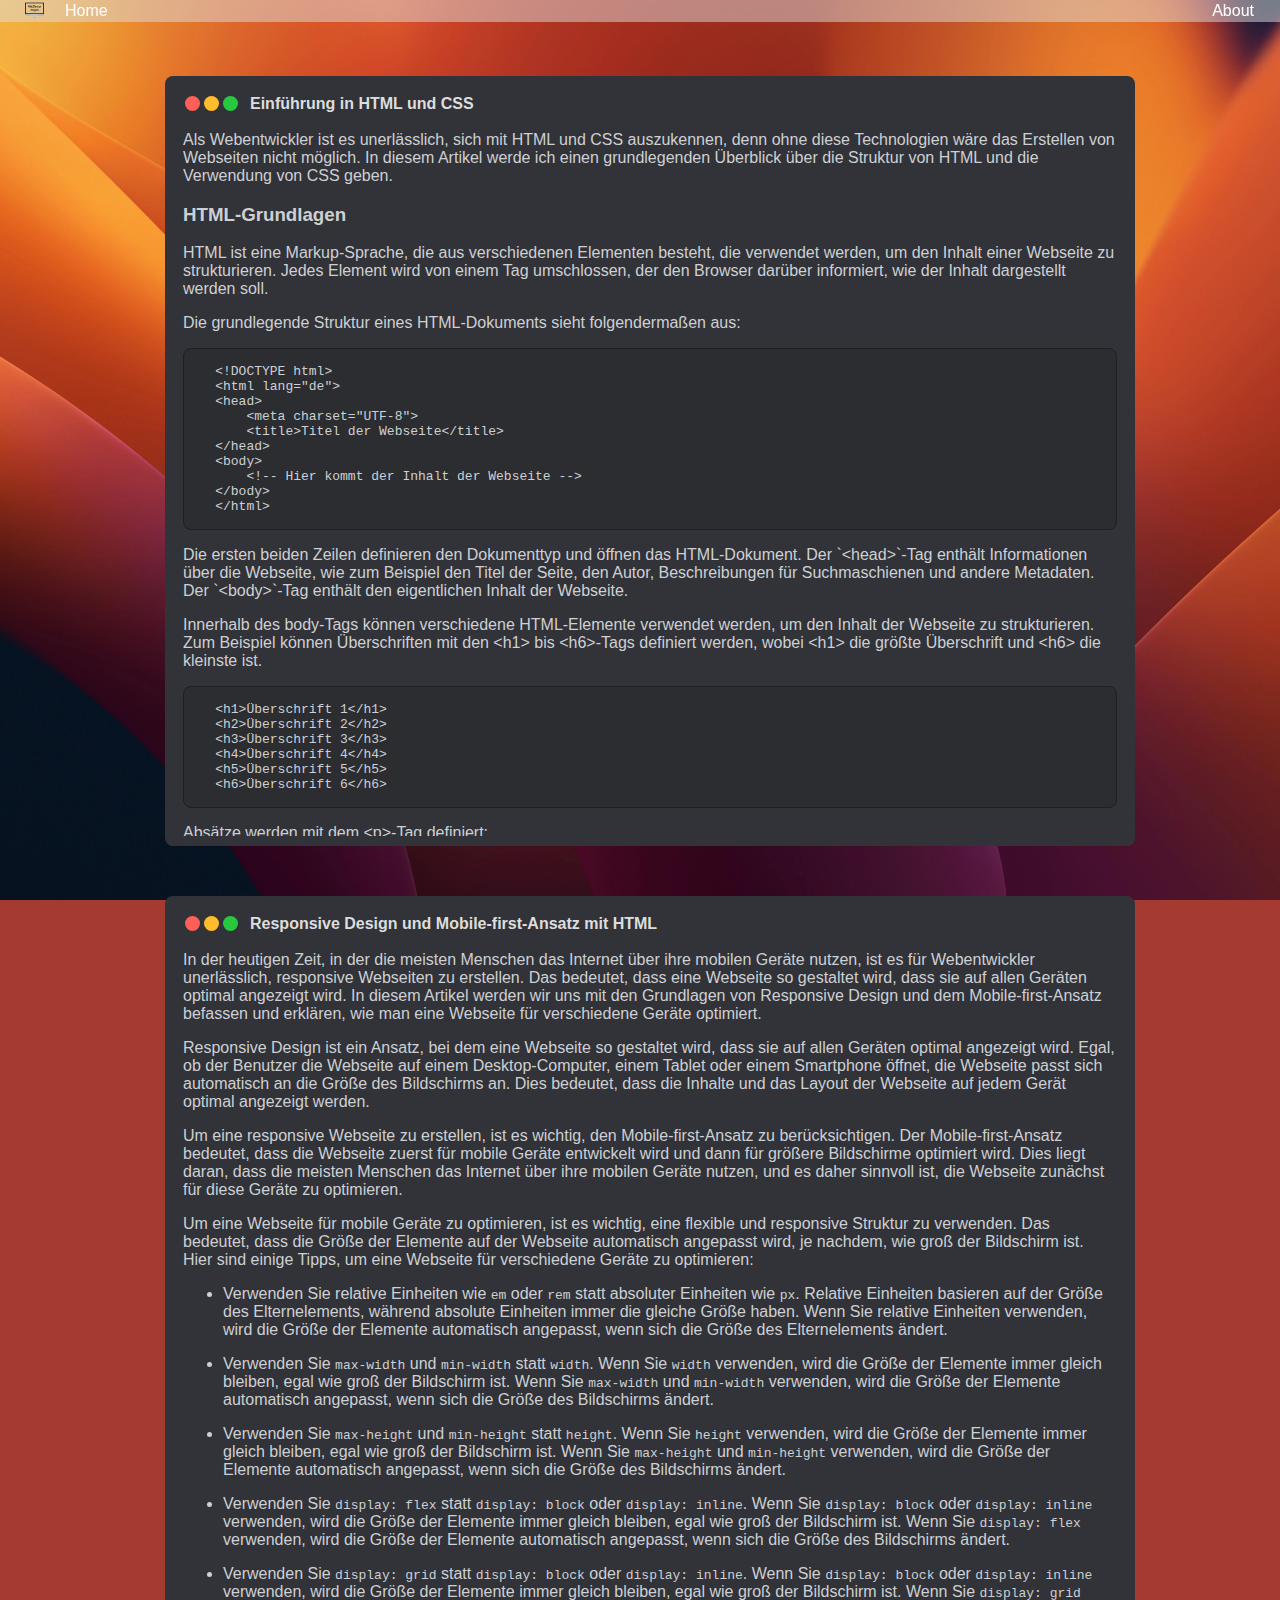
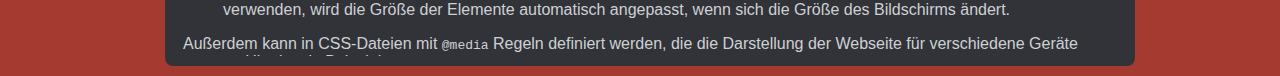
<file: index.html>
<!DOCTYPE html>
<html lang="de">
<head>
    <meta charset="UTF-8">
    <title>WebDesign Insights - Home</title>
    <link rel="stylesheet" href="css/main.css">
    <link rel="stylesheet" href="css/box.css">
    <link rel="icon" type="image/webp" href="images/logo.webp">
</head>
<body>
<iframe src="iframes/screen-size-error.html" id="screen-size-error"></iframe>
<iframe src="iframes/menu.html" id="menu"></iframe>
<div id="recent-blogs" class="blog-width">
    <div class="box" id="einfuehrung-in-html-und-css">
        <div class="box-header">
            <iframe src="iframes/box-header/animated-box-header-part1.html"></iframe>
            <a href="blogs/einfuehrung-in-html-und-css.html">
                <div class="programm-icon green small">
                    <span class="triangle"></span>
                    <span class="triangle"></span>
                </div>
            </a>
            <h6 class="box-title">Einführung in HTML und CSS</h6>
        </div>
        <iframe class="blog-post" src="iframes/blogs/einfuehrung.html"></iframe>
    </div>
    <div class="box" id="responsive-design-und-mobile-first-ansatz-mit-html">
        <div class="box-header">
            <iframe src="iframes/box-header/animated-box-header-part1.html"></iframe>
            <a href="blogs/responsive-design-und-mobile-first-ansatz-mit-html.html">
                <div class="programm-icon green small">
                    <span class="triangle"></span>
                    <span class="triangle"></span>
                </div>
            </a>
            <h6 class="box-title">Responsive Design und Mobile-first-Ansatz mit HTML</h6>
        </div>
        <iframe class="blog-post" src="iframes/blogs/responsive.html"></iframe>
    </div>
</div>
</body>
</html>
</file>
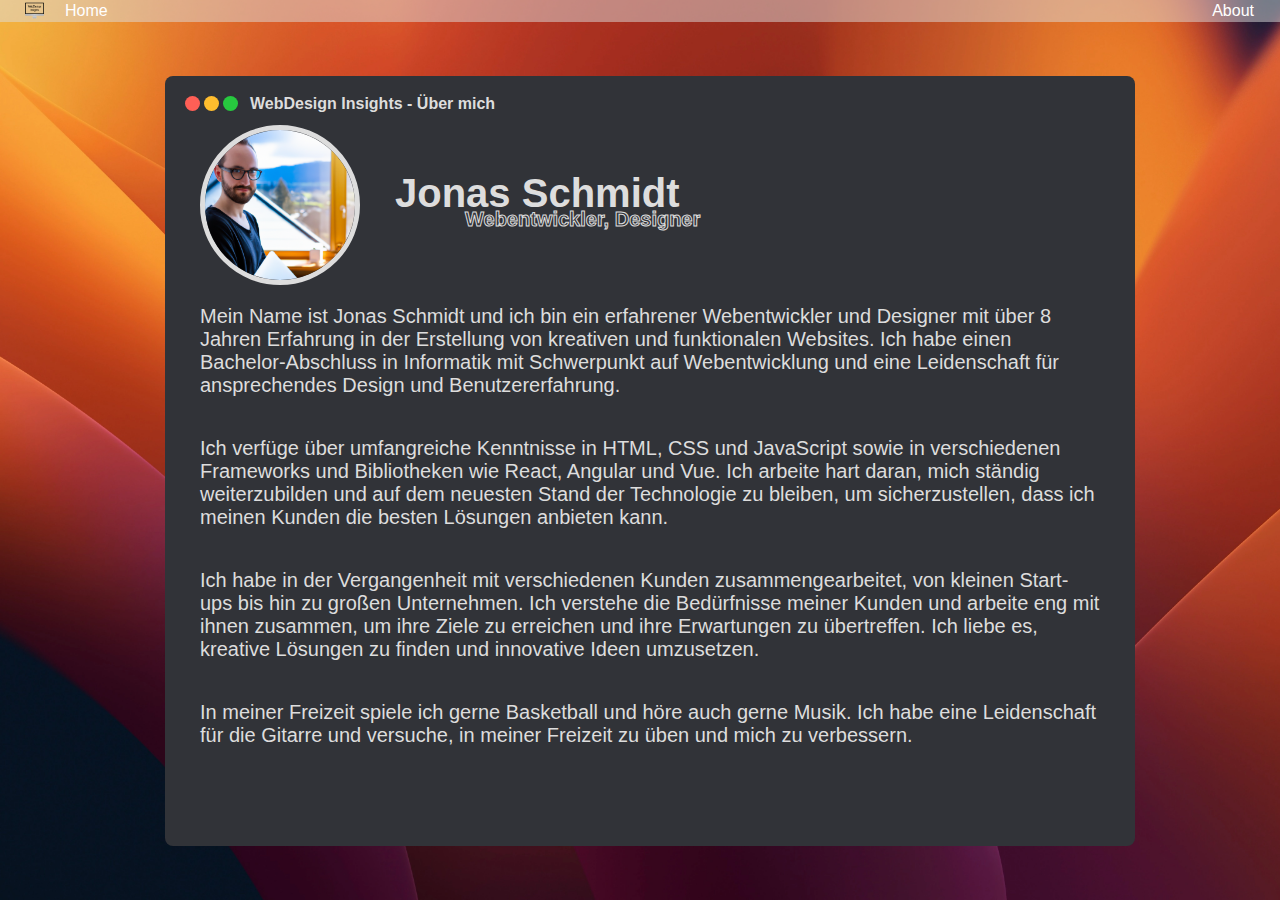
<file: about.html>
<!DOCTYPE html>
<html lang="de">
<head>
    <meta charset="UTF-8">
    <title>WebDesign Insights - About</title>
    <link rel="stylesheet" href="css/main.css">
    <link rel="stylesheet" href="css/menu.css">
    <link rel="stylesheet" href="css/box.css">
    <link rel="stylesheet" href="css/about.css">
</head>
<body>
<iframe src="iframes/screen-size-error.html" id="screen-size-error"></iframe>
<iframe src="iframes/menu.html" id="menu"></iframe>
<div id="content" class="blog-width">
    <div class="box">
        <div class="box-header">
            <iframe src="iframes/box-header/static-box-header.html"></iframe>
            <h6 class="box-title">WebDesign Insights - Über mich</h6>
        </div>
        <img src="images/face-icon.webp" alt="Jonas Schmidt Bild">
        <h3>Jonas Schmidt</h3>
        <h4>Webentwickler, Designer</h4>
        <p>
            Mein Name ist Jonas Schmidt und ich bin ein erfahrener Webentwickler und Designer mit über 8 Jahren
            Erfahrung in der Erstellung von kreativen und funktionalen Websites. Ich habe einen Bachelor-Abschluss in
            Informatik mit Schwerpunkt auf Webentwicklung und eine Leidenschaft für ansprechendes Design und
            Benutzererfahrung.
        </p>
        <p>
            Ich verfüge über umfangreiche Kenntnisse in HTML, CSS und JavaScript sowie in verschiedenen Frameworks und
            Bibliotheken wie React, Angular und Vue. Ich arbeite hart daran, mich ständig weiterzubilden und auf dem
            neuesten Stand der Technologie zu bleiben, um sicherzustellen, dass ich meinen Kunden die besten Lösungen
            anbieten kann.
        </p>
        <p>
            Ich habe in der Vergangenheit mit verschiedenen Kunden zusammengearbeitet, von kleinen Start-ups bis hin zu
            großen Unternehmen. Ich verstehe die Bedürfnisse meiner Kunden und arbeite eng mit ihnen zusammen, um ihre
            Ziele zu erreichen und ihre Erwartungen zu übertreffen. Ich liebe es, kreative Lösungen zu finden und
            innovative Ideen umzusetzen.
        </p>
        <p>
            In meiner Freizeit spiele ich gerne Basketball und höre auch gerne Musik. Ich habe eine Leidenschaft für die
            Gitarre und versuche, in meiner Freizeit zu üben und mich zu verbessern.
        </p>
    </div>
</div>
</body>
</html>
</file>
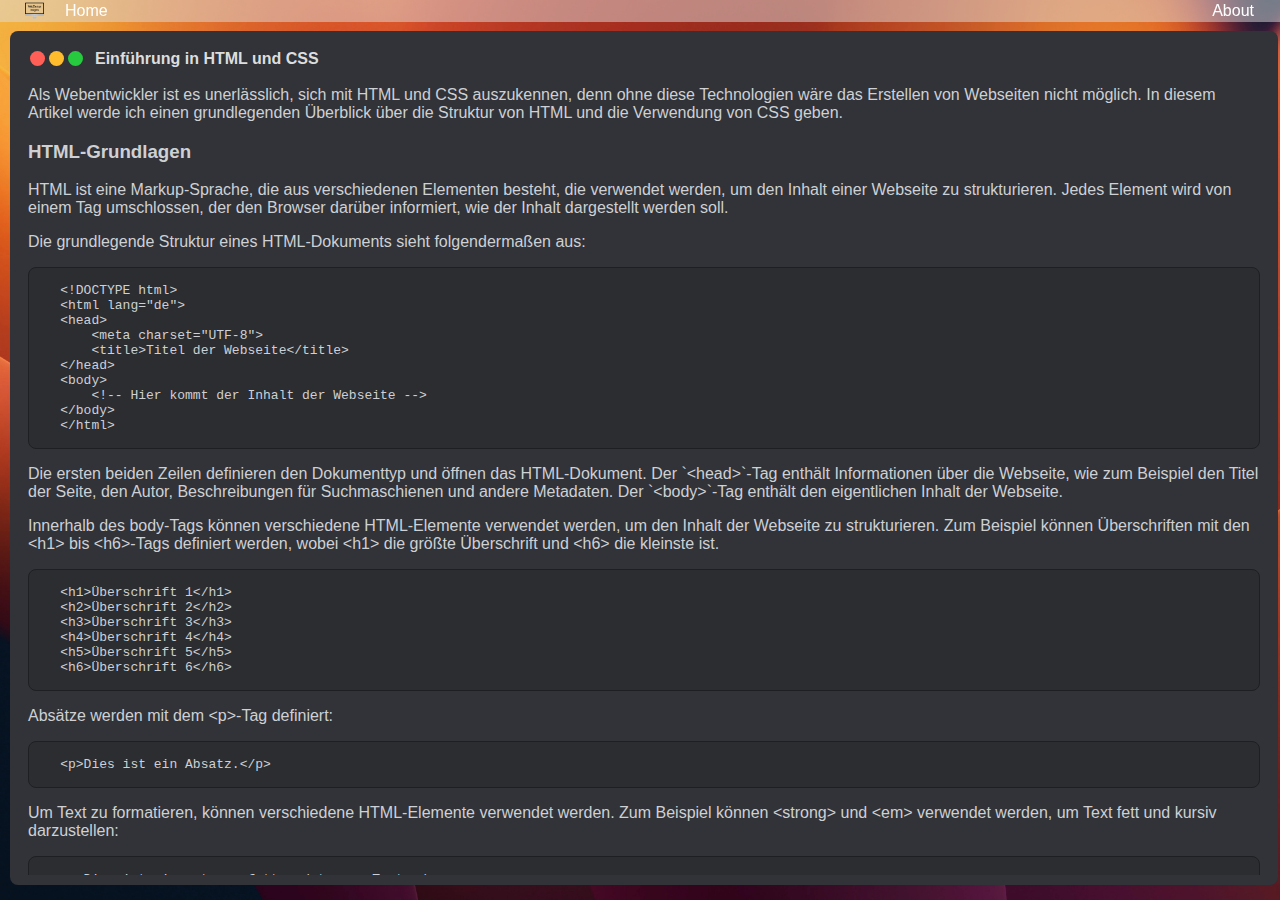
<file: blogs/einfuehrung-in-html-und-css.html>
<!DOCTYPE html>
<html lang="de">
<head>
    <meta charset="UTF-8">
    <title>WebDesign Insights - Einführung in HTML und CSS</title>
    <link rel="stylesheet" href="../css/main.css">
    <link rel="stylesheet" href="../css/box.css">
    <link rel="icon" type="image/webp" href="../images/logo.webp">
</head>
<body>
<iframe src="../iframes/screen-size-error.html" id="screen-size-error"></iframe>
<iframe src="../iframes/menu.html" id="menu"></iframe>
<div class="full-width">
    <div class="box">
        <div class="box-header">
            <iframe src="../iframes/box-header/animated-box-header-part1.html"></iframe>
            <a href="../index.html#einfuehrung-in-html-und-css">
                <div class="programm-icon green big">
                    <span class="triangle"></span>
                    <span class="triangle"></span>
                </div>
            </a>
            <h6 class="box-title">Einführung in HTML und CSS</h6>
        </div>
        <iframe class="blog-post" src="../iframes/blogs/einfuehrung.html"></iframe>
    </div>
</div>
</body>
</html>
</file>
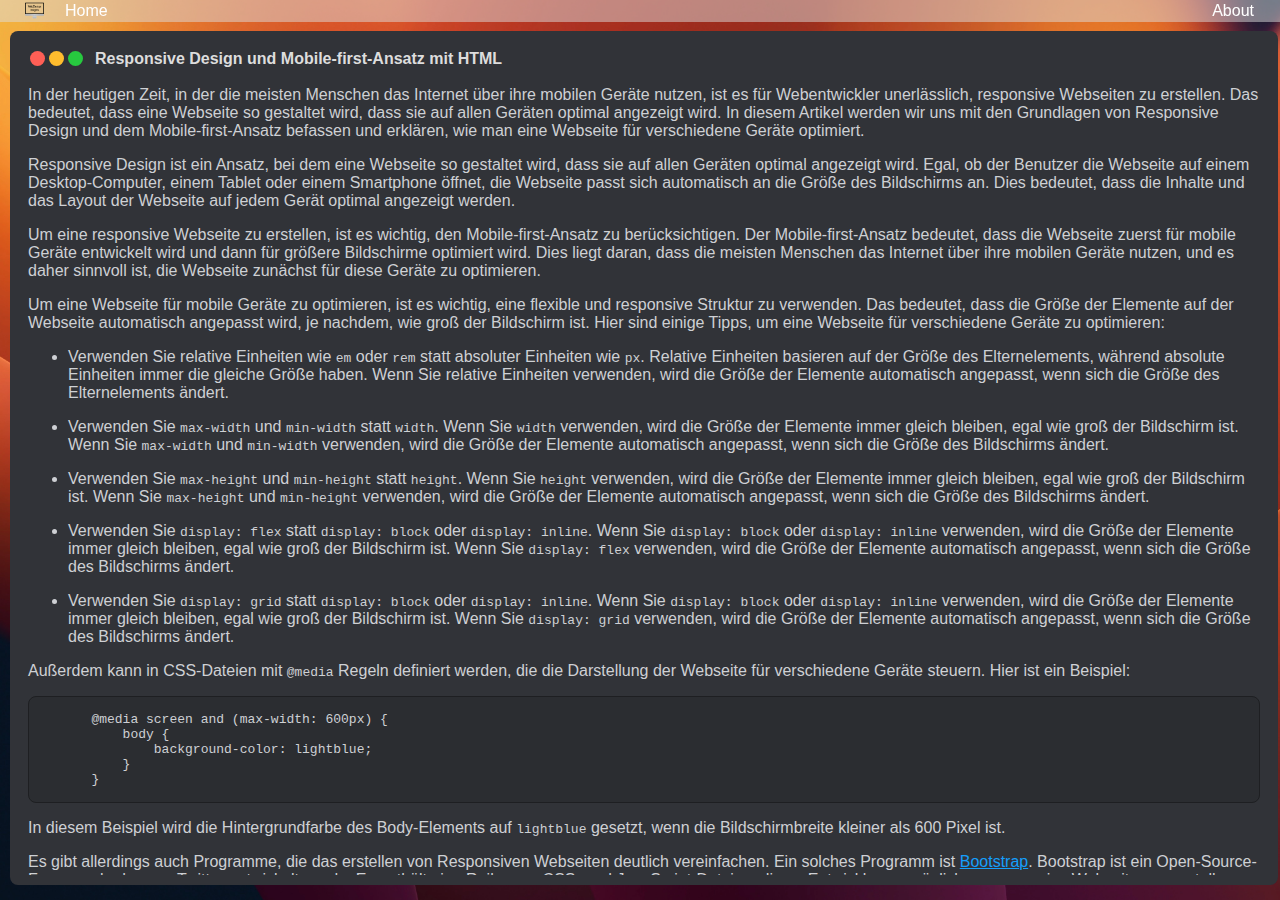
<file: blogs/responsive-design-und-mobile-first-ansatz-mit-html.html>
<!DOCTYPE html>
<html lang="de">
<head>
  <meta charset="UTF-8">
  <title>WebDesign Insights - Responsive Design und Mobile-first-Ansatz mit HTML</title>
  <link rel="stylesheet" href="../css/main.css">
  <link rel="stylesheet" href="../css/box.css">
  <link rel="icon" type="image/webp" href="../images/logo.webp">
</head>
<body>
<iframe src="../iframes/screen-size-error.html" id="screen-size-error"></iframe>
<iframe src="../iframes/menu.html" id="menu"></iframe>
<div class="full-width">
  <div class="box">
    <div class="box-header">
      <iframe src="../iframes/box-header/animated-box-header-part1.html"></iframe>
      <a href="../index.html#responsive-design-und-mobile-first-ansatz-mit-html">
        <div class="programm-icon green big">
          <span class="triangle"></span>
          <span class="triangle"></span>
        </div>
      </a>
      <h6 class="box-title">Responsive Design und Mobile-first-Ansatz mit HTML</h6>
    </div>
    <iframe class="blog-post" src="../iframes/blogs/responsive.html"></iframe>
  </div>
</div>
</body>
</html>
</file>
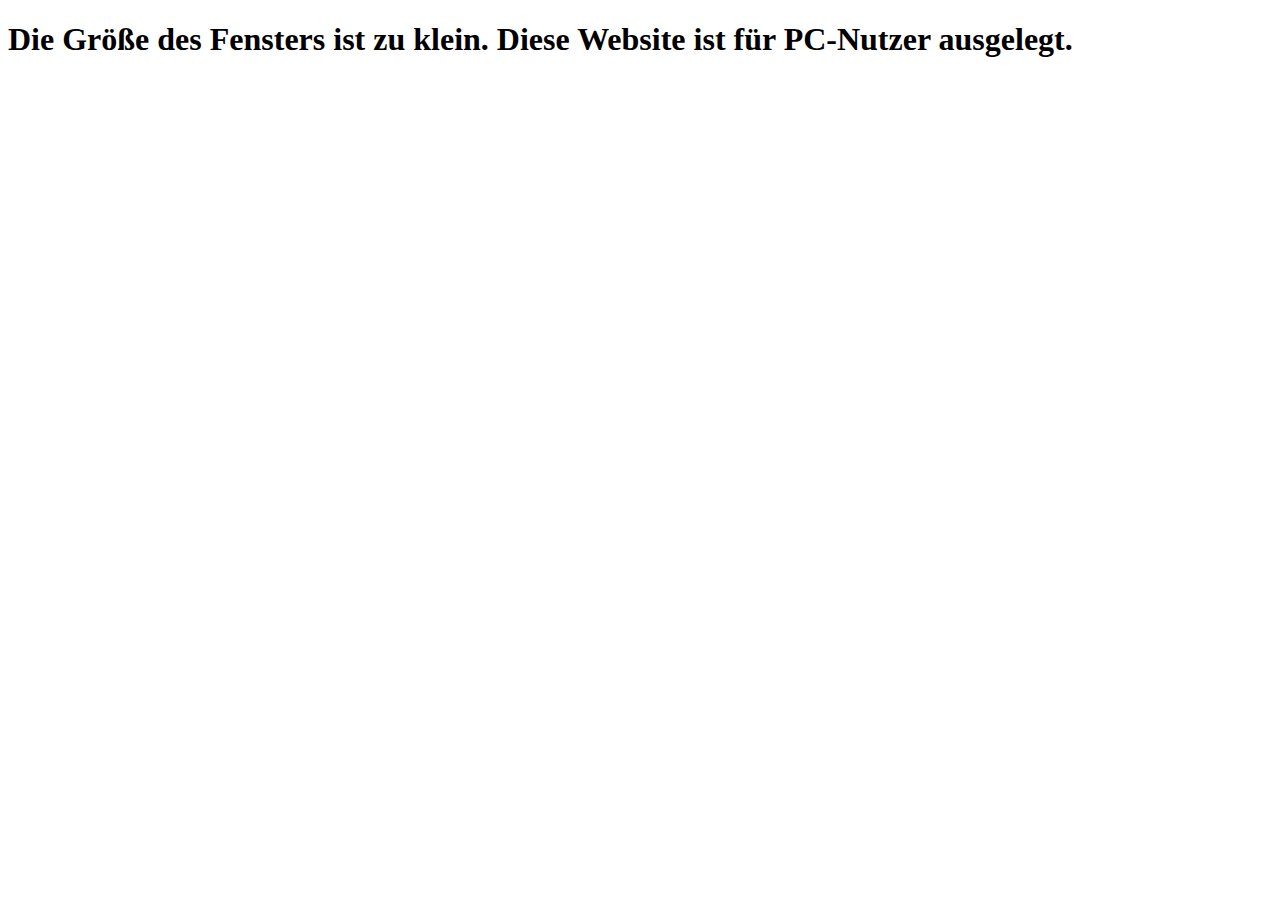
<file: iframes/screen-size-error.html>
<!DOCTYPE html>
<html lang="de">
<head>
    <meta charset="UTF-8">
    <title>WebDesign Insights - Screen Size is too small</title>
</head>
<body>
<h1>Die Größe des Fensters ist zu klein. Diese Website ist für PC-Nutzer ausgelegt.</h1>
</body>
</html>
</file>
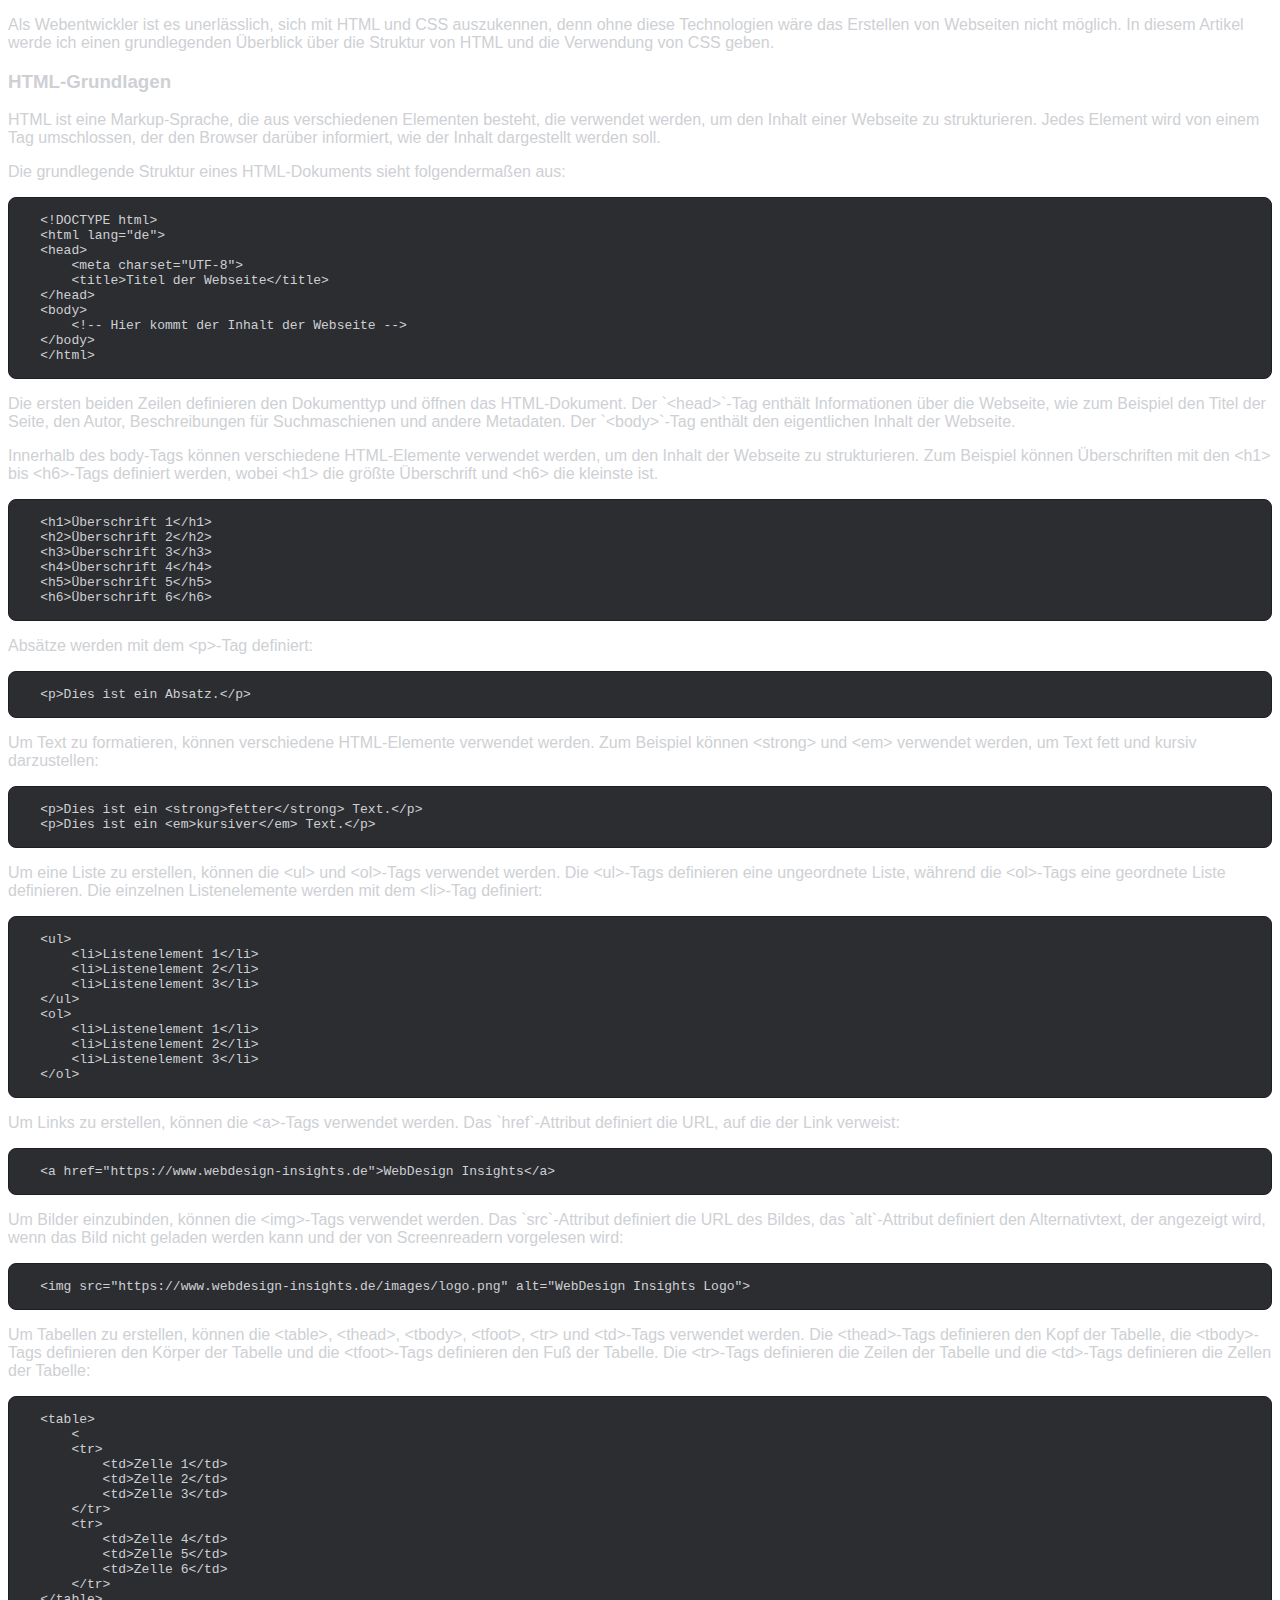
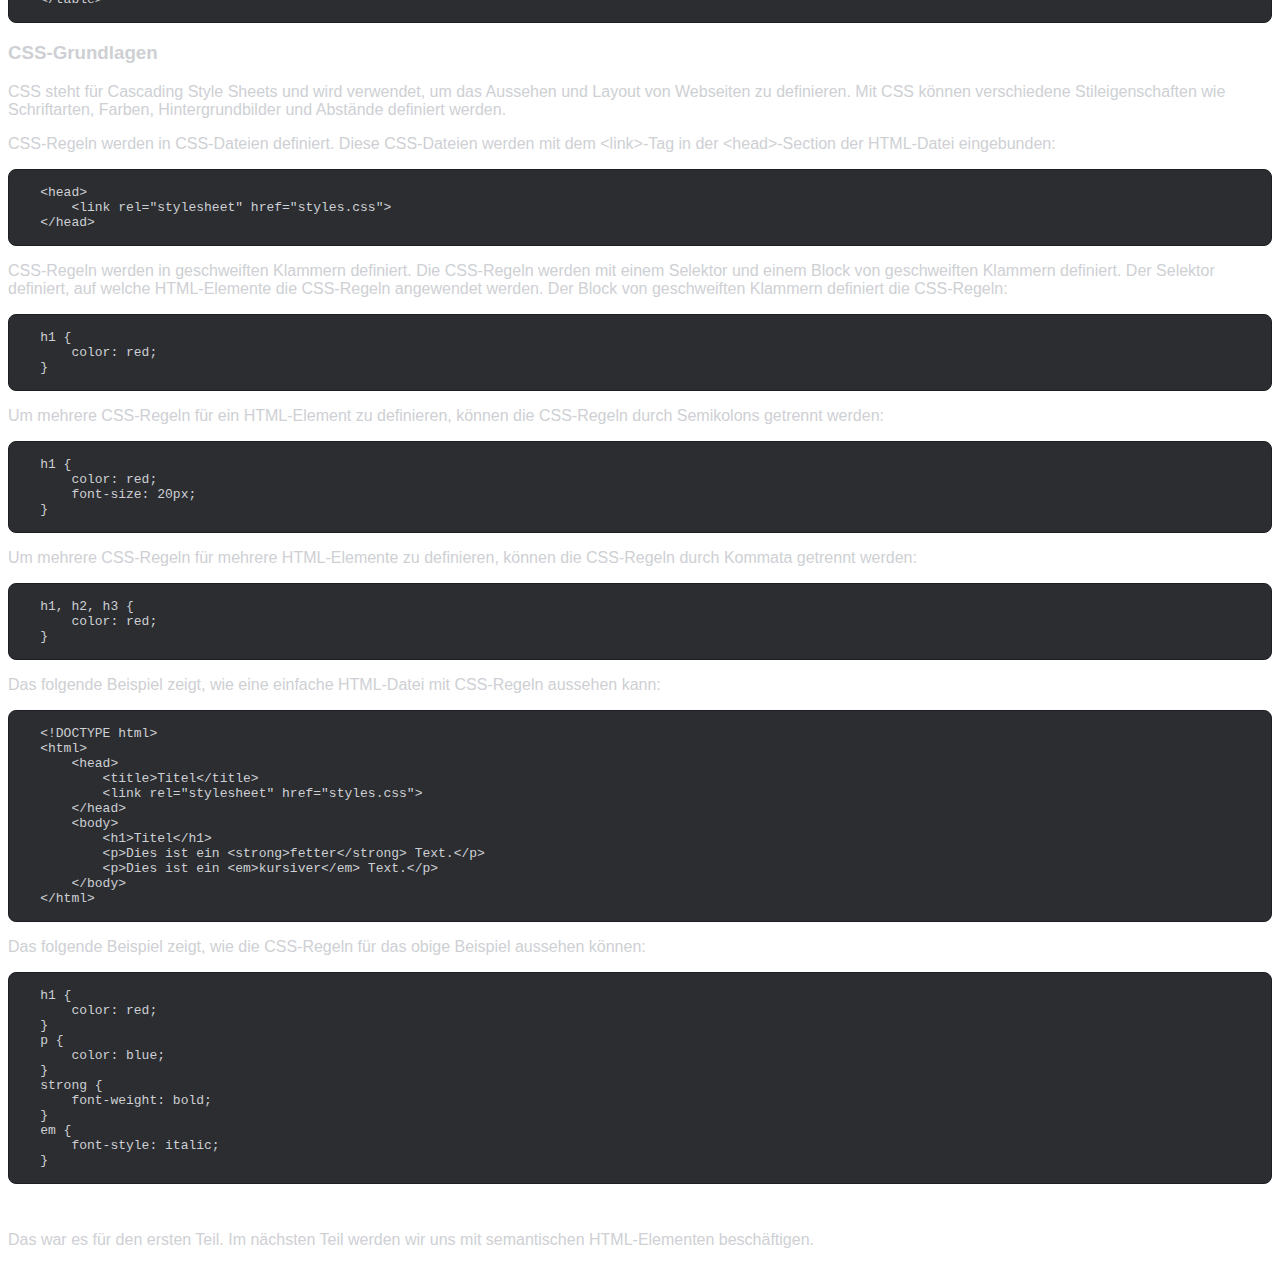
<file: iframes/blogs/einfuehrung.html>
<!DOCTYPE html>
<html lang="de">
<head>
    <meta charset="UTF-8">
    <title>WebDesign Insights - Einführung in HTML und CSS</title>
    <link rel="stylesheet" href="../../css/blogs.css">
    <base target="_parent">
</head>
<body>
<p>
    Als Webentwickler ist es unerlässlich, sich mit HTML und CSS auszukennen, denn ohne diese Technologien wäre das
    Erstellen von Webseiten nicht möglich. In diesem Artikel werde ich einen grundlegenden Überblick über die Struktur
    von HTML und die Verwendung von CSS geben.
</p>
<h3>HTML-Grundlagen</h3>
<p>
    HTML ist eine Markup-Sprache, die aus verschiedenen Elementen besteht, die verwendet werden, um den Inhalt einer
    Webseite zu strukturieren. Jedes Element wird von einem Tag umschlossen, der den Browser darüber informiert, wie der
    Inhalt dargestellt werden soll.
</p>
<p>
    Die grundlegende Struktur eines HTML-Dokuments sieht folgendermaßen aus:
</p>
<pre>
  <code>
    &lt;!DOCTYPE html&gt;
    &lt;html lang="de"&gt;
    &lt;head&gt;
        &lt;meta charset="UTF-8"&gt;
        &lt;title&gt;Titel der Webseite&lt;/title&gt;
    &lt;/head&gt;
    &lt;body&gt;
        &lt;!-- Hier kommt der Inhalt der Webseite --&gt;
    &lt;/body&gt;
    &lt;/html&gt;
  </code>
</pre>
<p>
    Die ersten beiden Zeilen definieren den Dokumenttyp und öffnen das HTML-Dokument. Der `&lt;head&gt;`-Tag enthält
    Informationen über die Webseite, wie zum Beispiel den Titel der Seite, den Autor, Beschreibungen
    für Suchmaschienen und andere Metadaten. Der `&lt;body&gt;`-Tag enthält den eigentlichen Inhalt der Webseite.
</p>
<p>
    Innerhalb des
    body-Tags können verschiedene HTML-Elemente verwendet werden, um den Inhalt der Webseite zu strukturieren. Zum
    Beispiel können Überschriften mit den
    &lt;h1&gt; bis
    &lt;h6&gt;-Tags definiert werden, wobei
    &lt;h1&gt; die größte Überschrift und
    &lt;h6&gt; die kleinste ist.
</p>
<pre>
  <code>
    &lt;h1&gt;Überschrift 1&lt;/h1&gt;
    &lt;h2&gt;Überschrift 2&lt;/h2&gt;
    &lt;h3&gt;Überschrift 3&lt;/h3&gt;
    &lt;h4&gt;Überschrift 4&lt;/h4&gt;
    &lt;h5&gt;Überschrift 5&lt;/h5&gt;
    &lt;h6&gt;Überschrift 6&lt;/h6&gt;
  </code>
</pre>
<p>
    Absätze werden mit dem
    &lt;p&gt;-Tag definiert:
</p>
<pre>
  <code>
    &lt;p&gt;Dies ist ein Absatz.&lt;/p&gt;
  </code>
</pre>
<p>
    Um Text zu formatieren, können verschiedene HTML-Elemente verwendet werden. Zum Beispiel können
    &lt;strong&gt; und
    &lt;em&gt; verwendet werden, um Text fett und kursiv darzustellen:
</p>
<pre>
  <code>
    &lt;p&gt;Dies ist ein &lt;strong&gt;fetter&lt;/strong&gt; Text.&lt;/p&gt;
    &lt;p&gt;Dies ist ein &lt;em&gt;kursiver&lt;/em&gt; Text.&lt;/p&gt;
  </code>
</pre>
<p>
    Um eine Liste zu erstellen, können die
    &lt;ul&gt; und
    &lt;ol&gt;-Tags verwendet werden. Die
    &lt;ul&gt;-Tags definieren eine ungeordnete Liste, während die
    &lt;ol&gt;-Tags eine geordnete Liste definieren. Die einzelnen Listenelemente werden mit dem
    &lt;li&gt;-Tag definiert:
</p>
<pre>
  <code>
    &lt;ul&gt;
        &lt;li&gt;Listenelement 1&lt;/li&gt;
        &lt;li&gt;Listenelement 2&lt;/li&gt;
        &lt;li&gt;Listenelement 3&lt;/li&gt;
    &lt;/ul&gt;
    &lt;ol&gt;
        &lt;li&gt;Listenelement 1&lt;/li&gt;
        &lt;li&gt;Listenelement 2&lt;/li&gt;
        &lt;li&gt;Listenelement 3&lt;/li&gt;
    &lt;/ol&gt;
  </code>
</pre>
<p>
    Um Links zu erstellen, können die
    &lt;a&gt;-Tags verwendet werden. Das `href`-Attribut definiert die URL, auf die der Link verweist:
</p>
<pre>
  <code>
    &lt;a href="https://www.webdesign-insights.de"&gt;WebDesign Insights&lt;/a&gt;
  </code>
</pre>
<p>
    Um Bilder einzubinden, können die
    &lt;img&gt;-Tags verwendet werden. Das `src`-Attribut definiert die URL des Bildes, das `alt`-Attribut definiert
    den Alternativtext, der angezeigt wird, wenn das Bild nicht geladen werden kann und der von Screenreadern vorgelesen
    wird:
</p>
<pre>
  <code>
    &lt;img src="https://www.webdesign-insights.de/images/logo.png" alt="WebDesign Insights Logo"&gt;
  </code>
</pre>
<p>
    Um Tabellen zu erstellen, können die
    &lt;table&gt;, &lt;thead&gt;, &lt;tbody&gt;, &lt;tfoot&gt;, &lt;tr&gt; und
    &lt;td&gt;-Tags verwendet werden. Die
    &lt;thead&gt;-Tags definieren den Kopf der Tabelle, die
    &lt;tbody&gt;-Tags definieren den Körper der Tabelle und die
    &lt;tfoot&gt;-Tags definieren den Fuß der Tabelle. Die
    &lt;tr&gt;-Tags definieren die Zeilen der Tabelle und die
    &lt;td&gt;-Tags definieren die Zellen der Tabelle:
</p>
<pre>
  <code>
    &lt;table&gt;
        &lt;
        &lt;tr&gt;
            &lt;td&gt;Zelle 1&lt;/td&gt;
            &lt;td&gt;Zelle 2&lt;/td&gt;
            &lt;td&gt;Zelle 3&lt;/td&gt;
        &lt;/tr&gt;
        &lt;tr&gt;
            &lt;td&gt;Zelle 4&lt;/td&gt;
            &lt;td&gt;Zelle 5&lt;/td&gt;
            &lt;td&gt;Zelle 6&lt;/td&gt;
        &lt;/tr&gt;
    &lt;/table&gt;
    </code>
</pre>
<h3>CSS-Grundlagen</h3>
<p>
    CSS steht für Cascading Style Sheets und wird verwendet, um das Aussehen und Layout von Webseiten zu definieren. Mit
    CSS können verschiedene Stileigenschaften wie Schriftarten, Farben, Hintergrundbilder und Abstände definiert werden.
</p>
<p>
    CSS-Regeln werden in CSS-Dateien definiert. Diese CSS-Dateien werden mit dem
    &lt;link&gt;-Tag in der
    &lt;head&gt;-Section der HTML-Datei eingebunden:
</p>
<pre>
  <code>
    &lt;head&gt;
        &lt;link rel="stylesheet" href="styles.css"&gt;
    &lt;/head&gt;
  </code>
</pre>
<p>
    CSS-Regeln werden in geschweiften Klammern definiert. Die CSS-Regeln werden mit einem Selektor und einem Block von
    geschweiften Klammern definiert. Der Selektor definiert, auf welche HTML-Elemente die CSS-Regeln angewendet werden.
    Der Block von geschweiften Klammern definiert die CSS-Regeln:
</p>
<pre>
  <code>
    h1 {
        color: red;
    }
  </code>
</pre>
<p>
    Um mehrere CSS-Regeln für ein HTML-Element zu definieren, können die CSS-Regeln durch Semikolons getrennt werden:
</p>
<pre>
  <code>
    h1 {
        color: red;
        font-size: 20px;
    }
  </code>
</pre>
<p>
    Um mehrere CSS-Regeln für mehrere HTML-Elemente zu definieren, können die CSS-Regeln durch Kommata getrennt werden:
</p>
<pre>
  <code>
    h1, h2, h3 {
        color: red;
    }
  </code>
</pre>
<p>
    Das folgende Beispiel zeigt, wie eine einfache HTML-Datei mit CSS-Regeln aussehen kann:
</p>
<pre>
  <code>
    &lt;!DOCTYPE html&gt;
    &lt;html&gt;
        &lt;head&gt;
            &lt;title&gt;Titel&lt;/title&gt;
            &lt;link rel="stylesheet" href="styles.css"&gt;
        &lt;/head&gt;
        &lt;body&gt;
            &lt;h1&gt;Titel&lt;/h1&gt;
            &lt;p&gt;Dies ist ein &lt;strong&gt;fetter&lt;/strong&gt; Text.&lt;/p&gt;
            &lt;p&gt;Dies ist ein &lt;em&gt;kursiver&lt;/em&gt; Text.&lt;/p&gt;
        &lt;/body&gt;
    &lt;/html&gt;
  </code>
</pre>
<p>
    Das folgende Beispiel zeigt, wie die CSS-Regeln für das obige Beispiel aussehen können:
</p>
<pre>
  <code>
    h1 {
        color: red;
    }
    p {
        color: blue;
    }
    strong {
        font-weight: bold;
    }
    em {
        font-style: italic;
    }
  </code>
</pre>
<br>
<p>
    Das war es für den ersten Teil. Im nächsten Teil werden wir uns mit semantischen HTML-Elementen beschäftigen.
</p>
</body>
</html>
</file>
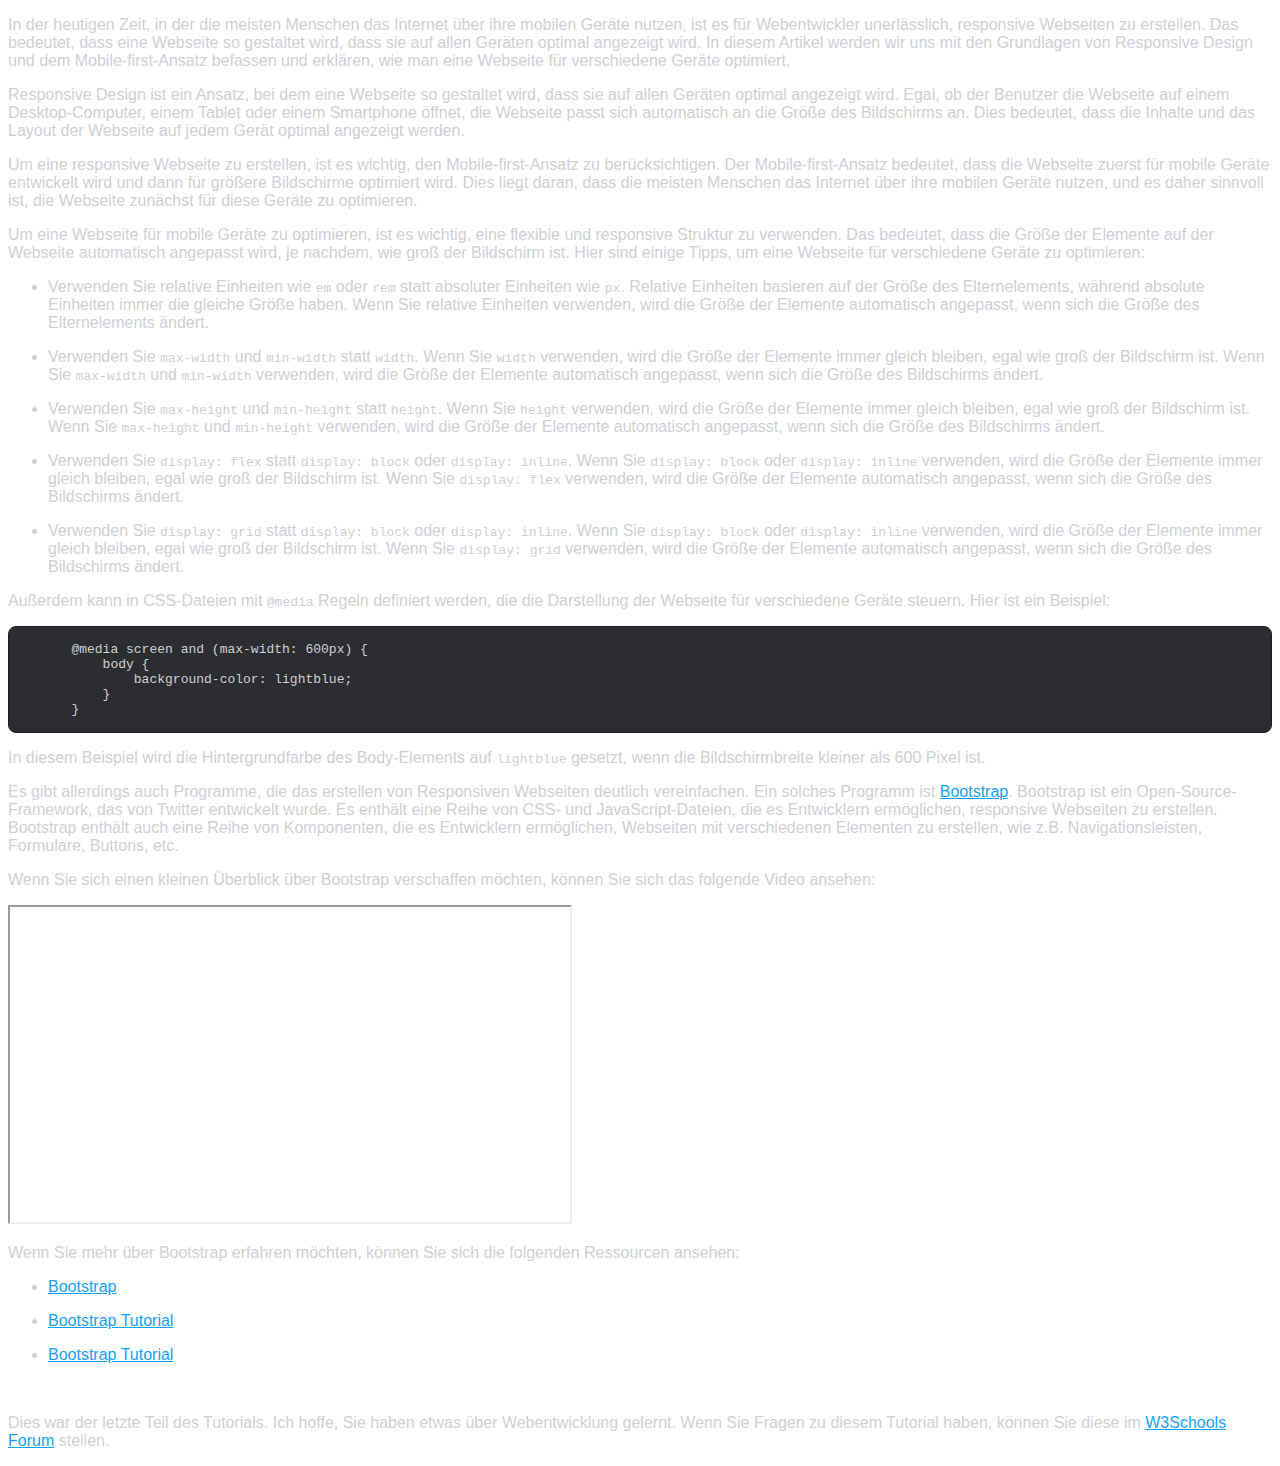
<file: iframes/blogs/responsive.html>
<!DOCTYPE html>
<html lang="de">
<head>
    <meta charset="UTF-8">
    <title>WebDesign Insights - Responsive Design und Mobile-first-Ansatz mit HTML</title>
    <link rel="stylesheet" href="../../css/blogs.css">
    <base target="_parent">
</head>
<body>
<p>
    In der heutigen Zeit, in der die meisten Menschen das Internet über ihre mobilen Geräte nutzen, ist es für
    Webentwickler unerlässlich, responsive Webseiten zu erstellen. Das bedeutet, dass eine Webseite so gestaltet wird,
    dass sie auf allen Geräten optimal angezeigt wird. In diesem Artikel werden wir uns mit den Grundlagen von
    Responsive Design und dem Mobile-first-Ansatz befassen und erklären, wie man eine Webseite für verschiedene Geräte
    optimiert.
</p>
<p>
    Responsive Design ist ein Ansatz, bei dem eine Webseite so gestaltet wird, dass sie auf allen Geräten optimal
    angezeigt wird. Egal, ob der Benutzer die Webseite auf einem Desktop-Computer, einem Tablet oder einem Smartphone
    öffnet, die Webseite passt sich automatisch an die Größe des Bildschirms an. Dies bedeutet, dass die Inhalte und das
    Layout der Webseite auf jedem Gerät optimal angezeigt werden.
</p>
<p>
    Um eine responsive Webseite zu erstellen, ist es wichtig, den Mobile-first-Ansatz zu berücksichtigen. Der
    Mobile-first-Ansatz bedeutet, dass die Webseite zuerst für mobile Geräte entwickelt wird und dann für größere
    Bildschirme optimiert wird. Dies liegt daran, dass die meisten Menschen das Internet über ihre mobilen Geräte
    nutzen, und es daher sinnvoll ist, die Webseite zunächst für diese Geräte zu optimieren.
</p>
<p>
    Um eine Webseite für mobile Geräte zu optimieren, ist es wichtig, eine flexible und responsive Struktur zu
    verwenden. Das bedeutet, dass die Größe der Elemente auf der Webseite automatisch angepasst wird, je nachdem, wie
    groß der Bildschirm ist. Hier sind einige Tipps, um eine Webseite für verschiedene Geräte zu optimieren:
</p>
<ul>
    <li>
        <p>
            Verwenden Sie relative Einheiten wie <code>em</code> oder <code>rem</code> statt absoluter Einheiten wie
            <code>px</code>. Relative Einheiten basieren auf der Größe des Elternelements, während absolute Einheiten
            immer die gleiche Größe haben. Wenn Sie relative Einheiten verwenden, wird die Größe der Elemente
            automatisch angepasst, wenn sich die Größe des Elternelements ändert.
        </p>
    </li>
    <li>
        <p>
            Verwenden Sie <code>max-width</code> und <code>min-width</code> statt <code>width</code>. Wenn Sie
            <code>width</code> verwenden, wird die Größe der Elemente immer gleich bleiben, egal wie groß der
            Bildschirm ist. Wenn Sie <code>max-width</code> und <code>min-width</code> verwenden, wird die Größe der
            Elemente automatisch angepasst, wenn sich die Größe des Bildschirms ändert.
        </p>
    </li>
    <li>
        <p>
            Verwenden Sie <code>max-height</code> und <code>min-height</code> statt <code>height</code>. Wenn Sie
            <code>height</code> verwenden, wird die Größe der Elemente immer gleich bleiben, egal wie groß der
            Bildschirm ist. Wenn Sie <code>max-height</code> und <code>min-height</code> verwenden, wird die Größe der
            Elemente automatisch angepasst, wenn sich die Größe des Bildschirms ändert.
        </p>
    </li>
    <li>
        <p>
            Verwenden Sie <code>display: flex</code> statt <code>display: block</code> oder <code>display: inline</code>.
            Wenn Sie <code>display: block</code> oder <code>display: inline</code> verwenden, wird die Größe der
            Elemente immer gleich bleiben, egal wie groß der Bildschirm ist. Wenn Sie <code>display: flex</code>
            verwenden, wird die Größe der Elemente automatisch angepasst, wenn sich die Größe des Bildschirms ändert.
        </p>
    </li>
    <li>
        <p>
            Verwenden Sie <code>display: grid</code> statt <code>display: block</code> oder <code>display: inline</code>.
            Wenn Sie <code>display: block</code> oder <code>display: inline</code> verwenden, wird die Größe der
            Elemente immer gleich bleiben, egal wie groß der Bildschirm ist. Wenn Sie <code>display: grid</code>
            verwenden, wird die Größe der Elemente automatisch angepasst, wenn sich die Größe des Bildschirms ändert.
        </p>
    </li>
</ul>
<p>
    Außerdem kann in CSS-Dateien mit <code>@media</code> Regeln definiert werden, die die Darstellung der Webseite für
    verschiedene Geräte steuern. Hier ist ein Beispiel:
</p>
<pre>
    <code>
        @media screen and (max-width: 600px) {
            body {
                background-color: lightblue;
            }
        }
    </code>
</pre>
<p>
    In diesem Beispiel wird die Hintergrundfarbe des Body-Elements auf <code>lightblue</code> gesetzt, wenn die
    Bildschirmbreite kleiner als 600 Pixel ist.
</p>
<p>
    Es gibt allerdings auch Programme, die das erstellen von Responsiven Webseiten deutlich vereinfachen. Ein solches
    Programm ist <a href="https://getbootstrap.com/">Bootstrap</a>. Bootstrap ist ein Open-Source-Framework, das von
    Twitter entwickelt wurde. Es enthält eine Reihe von CSS- und JavaScript-Dateien, die es Entwicklern ermöglichen,
    responsive Webseiten zu erstellen. Bootstrap enthält auch eine Reihe von Komponenten, die es Entwicklern
    ermöglichen, Webseiten mit verschiedenen Elementen zu erstellen, wie z.B. Navigationsleisten, Formulare, Buttons,
    etc.
</p>
<p>
    Wenn Sie sich einen kleinen Überblick über Bootstrap verschaffen möchten, können Sie sich das folgende Video ansehen:
</p>
<iframe width="560" height="315" src="https://www.youtube.com/embed/5GcQtLDGXy8"
        allow="accelerometer; autoplay; encrypted-media; gyroscope; picture-in-picture" allowfullscreen></iframe>
<p>
    Wenn Sie mehr über Bootstrap erfahren möchten, können Sie sich die folgenden Ressourcen ansehen:
</p>
<ul>
    <li>
        <p>
            <a href="https://getbootstrap.com/">Bootstrap</a>
        </p>
    </li>
    <li>
        <p>
            <a href="https://www.w3schools.com/bootstrap4/default.asp">Bootstrap Tutorial</a>
        </p>
    </li>
    <li>
        <p>
            <a href="https://www.youtube.com/watch?v=5GcQtLDGXy8">Bootstrap Tutorial</a>
        </p>
    </li>
</ul>
<br>
<p>
    Dies war der letzte Teil des Tutorials. Ich hoffe, Sie haben etwas über Webentwicklung gelernt. Wenn Sie Fragen zu diesem Tutorial haben, können Sie diese im <a href="https://www.w3schools.com/forum/default.asp">W3Schools Forum</a> stellen.
</p>
</body>
</html>
</file>
<file: css/main.css>
body {
    margin: 0;
    padding: 0;
    width: 100%;
    height: 100%;
    background: #a53a30 url("../images/background.webp") no-repeat fixed top center;
    background-size: cover;
}

iframe#screen-size-error {
    display: none;
    position: fixed;
    top: 0;
    left: 0;
    width: 100%;
    height: 100%;
    z-index: 9999;
}

@media (max-width: 1000px) {
    body *:not(#screen-size-error) {
        display: none;
    }
    iframe#screen-size-error {
        display: block;
    }
}

iframe#menu {
    position: sticky;
    top: 0;
    margin: 0;
    padding: 0;
    width: 100%;
    min-width: 1000px;
    height: 22px;
    z-index: 9999;
    background-color: rgba(221, 221, 221, 0.5);
}

.blog-width {
    margin-top: 10px;
    position: relative;
    left: 50%;
    transform: translateX(-50%);
    width: 50%;
    min-width: 950px;
    height: fit-content;
    min-height: 10px;
}

.full-width {
    margin-top: -45px;
    padding-left: 10px;
    padding-right: 10px;
    width: 97.5%;
    position: absolute;
    min-width: 950px;
    height: 95%;
    min-height: 10px;
}

iframe {
    border: none;
}

div.box iframe.blog-post {
    width: 100%;
    height: 100%;
    flex-grow: 1;
}

div.full-width div.box {
    height: 97.5%;
}
</file>
<file: css/box.css>
div.box {
    background-color: #313338;
    border: 0 solid;
    border-radius: 0.5rem;
    margin-top: 50px;
    width: 100%;
    height: fit-content;
    min-height: 750px;
    font-family: Arial, sans-serif;
    font-size: 1.5rem;
    color: #dddddd;
    padding: 10px;
    display: flex;
    flex-direction: column;
    margin-bottom: 10px;
}

div.box:first-child {
    top: 22px;
}

.box-header {
    margin: 0;
    padding: 0;
    width: 100%;
    height: 29px;
}

.box-title {
    position: relative;
    display: inline-block;
    float: left;
    top: -146px;
    left: 75px;
    margin: 0;
    padding: 0;
    width: 100%;
    height: 1rem;
    font-size: 1rem;
    font-weight: bold;
    color: #dddddd;
    text-align: left;
    vertical-align: middle;
    line-height: 1rem;
}

div.programm-icon {
    display: inline-block;
    position: relative;
    float: left;
    margin: 2px;
    width: 15px;
    height: 15px;
    border: 0 solid;
    border-radius: 0.5rem;
}

div.programm-icon.red {
    background-color: #ff5f56;
}

div.programm-icon.yellow {
    background-color: #ffbd2e;
}

div.programm-icon.green {
    background-color: #27c93f;
    rotate: -45deg;
}

div.programm-icon.green:not(.static) {
    cursor: pointer;
    position: absolute;
    margin: 10px 10px 10px -252px;
}

div.programm-icon.green span.triangle {
    margin-inline: 2px;
    transition: border-bottom-color 0.2s;
}

div.programm-icon.green.small span.triangle:first-child {
    margin-top: 2px;
    margin-bottom: 1px;
}

div.programm-icon.green.small span.triangle:last-child {
    rotate: 180deg;
    margin-top: 0;
}

div.programm-icon.green.big span.triangle:first-child {
    margin-top: 2px;
    margin-bottom: 0;
    rotate: 180deg;
}

div.programm-icon.green.big span.triangle:last-child {
    margin-top: 0;
}

div.programm-icon:not(:hover).green span.triangle {
    border-bottom: transparent;
}

.triangle {
    display: inline-block;
    float: left;
    margin: 2px;
    width: 0;
    height: 0;
    border-left: 6px solid transparent;
    border-right: 6px solid transparent;
    border-bottom: 5px solid #006401;
}
</file>
<file: css/menu.css>
body {
    margin: 0;
    padding: 0;
}

div#menu {
    background-color: rgba(0, 0, 0, 0);
    height: 22px;
    overflow: hidden;
}

div#menu div {
    display: inline-block;
    background-color: rgba(0, 0, 0, 0);
}

div#menu div ul.menu-items {
    list-style-type: none;
    margin: 0;
    padding: 0;
    overflow: hidden;
}

div#menu div#left {
    float: left;
    margin-left: 20px;
}

div#menu div#left ul.menu-items li.menu-item {
    display: inline-block;
    float: left;
}

div#menu div#right {
    float: right;
    margin-right: 10px;
}

div#menu div#right ul.menu-items li.menu-item {
    display: inline-block;
    float: right;
}

div#menu div ul.menu-items li.menu-item a {
    display: block;
    color: white;
    text-align: center;
    text-decoration: none;
    font-family: Arial, sans-serif;
    border: 0 solid;
    border-radius: 0.3rem;
}

div#menu div ul.menu-items li.menu-item a:not(#a-logo) {
    padding: 2px 16px;
}

div#menu div ul.menu-items li.menu-item a#a-logo {
    height: 22px;
    padding-inline: 5px;
    padding-top: 1px;
}

div#menu div ul.menu-items li.menu-item a:hover {
    background-color: rgba(150, 150, 150, 0.5);
}

div#menu div ul.menu-items li:active a {
    background-color: #04AA6D;
}

div#menu div ul.menu-items li:active:hover a {
    background-color: #04724a;
}

img#logo {
    width: 19px;
    height: 19px;
    margin: 0;
    padding: 0;
}
</file>
<file: css/about.css>
#content div.box p {
    padding-inline: 25px;
    font-size: 20px;
}

div#content img {
    display: inline-block;
    position: relative;
    height: 150px;
    width: 150px;
    border: 5px #dddddd solid;
    border-radius: 100%;
    margin-left: 25px;
    margin-top: 10px;
}

div#content h3 {
    display: inline-block;
    position: absolute;
    left: 230px;
    top: 55px;
    font-size: 40px;
}

div#content h4 {
    display: inline-block;
    position: absolute;
    left: 300px;
    top: 105px;
    font-size: 20px;
    color: rgba(0,0,0,0);
    -webkit-text-stroke: 1px #dddddd;
}
</file>
<file: css/blogs.css>
body {
    color: #ced0d4;
}

p {
    color: #ced0d4;
    font-family: Arial, sans-serif;
}

h3 {
    color: #ced0d4;
    font-family: Arial, sans-serif;
}

pre {
    background-color: #2b2d31;
    color: #ced0d4;
    border: 1px solid #1e1f22;
    border-radius: 0.5rem;
}

a {
    color: #159ffc;
}

a:active {
    color: #594fbd;
}

::-webkit-scrollbar {
    width: 8px;
}

::-webkit-scrollbar-track {
    border-radius: 0.5rem;
    background-color: #2b2d31;
}

::-webkit-scrollbar-thumb {
    border-radius: 0.5rem;
    background-color: #1a1b1e;
}

::-webkit-scrollbar-thumb:active {
    background-color: #505050;
}
</file>
